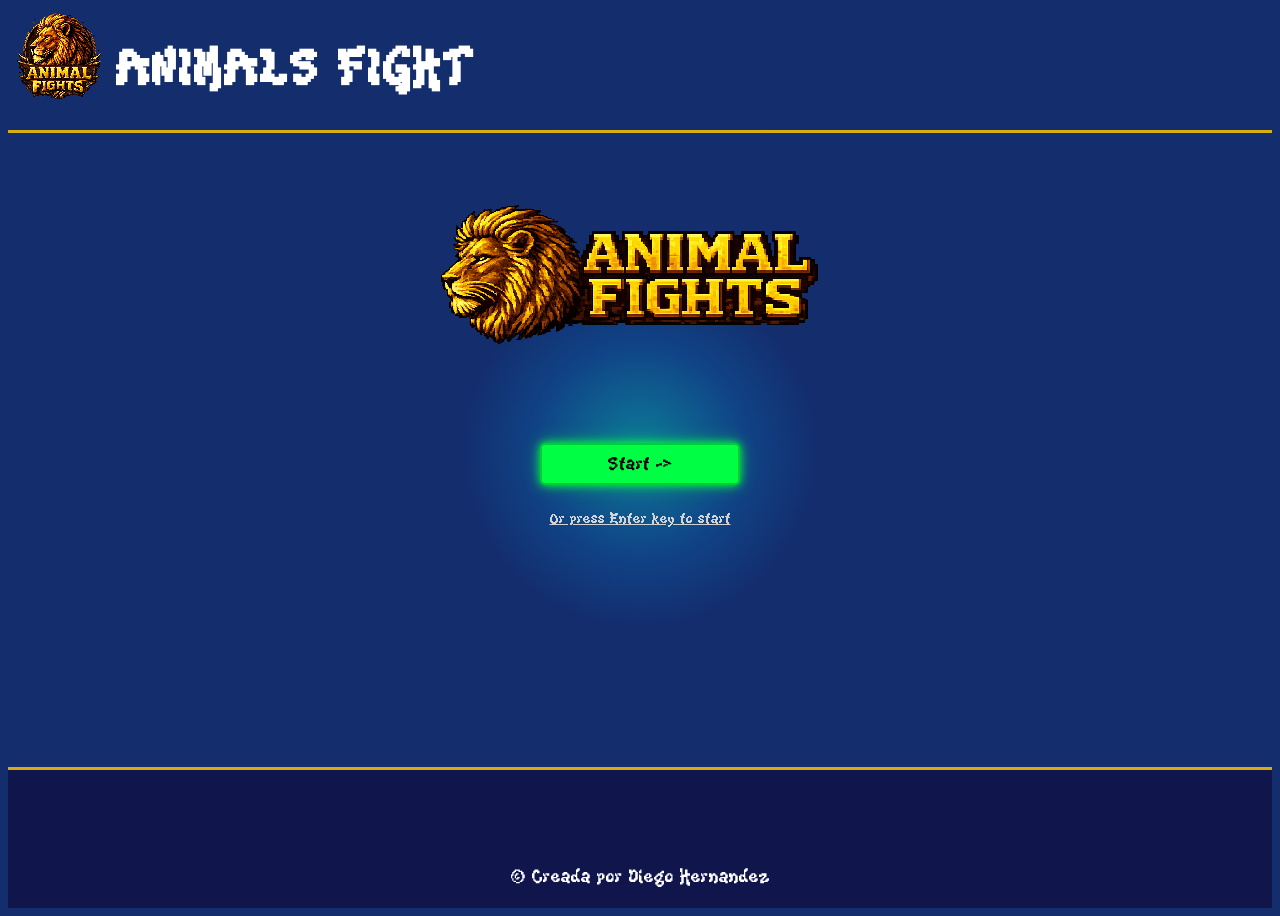
<file: index.htm>
<!DOCTYPE html>
<html lang="en">
<head>
    <meta charset="UTF-8">
    <meta name="viewport" content="width=device-width, initial-scale=1.0">
    <meta name="theme-color" content="rgba(255, 200, 0, 0.84)">
    <meta name="author" content="Diego Hernandez">
    <title>Pelea de animales</title>
         <link rel="stylesheet" href="style.css">
         <link rel="stylesheet" href="./escenarios/style.css">
       <link rel="shortcut icon" href="primer-icono.png" type="image/x-icon">
      <link rel="preconnect" href="https://fonts.googleapis.com">
        <link rel="preconnect" href="https://fonts.gstatic.com" crossorigin>
</head>
<body>
  <header id="header">
    <img src="assets/segundo-icono.png" class="icono">
        <h1 class="titulo">ANIMALS FIGHT</h1>
        </header>

          <div class="output" id="battle-1">
            <img src="assets/tercer-icono.png" class="primer-pantalla">
               <button class="boton boton-inicio" id="boton-star" type="button">Start -&gt;</button>
               <p class="mensaje-star" id="star-1">Or press Enter key to start</p>
          </div>

    <div class="modos-pantalla" id="modos" style="display: none;">
      <h2 class="modos-titulo">SELECT GAME MODE</h2>
         <div class="modos-contenedor">
             <button class="boton" id="btn-rapida" type="button">⚔️ QUICK FIGHT</button>
             <br>
          <button class="boton" id="btn-torneo" type="button">🏆 TOURNAMENT</button>
   </div>
</div>

   <div class="modos seleccion-personaje" id="seleccionpj" style="display: none;">
      <h2 class="modos-titulo">¡Elige tu personaje inicial!</h2>
      <div class="personajes-columnas">
        <article class="tarjeta-personaje">
          <h3>León</h3>
          <div class="escenario-personaje">
            <div class="avatar-personaje avatar-leon" role="img" aria-label="León en movimiento">
              <span class="cola"></span>
              <span class="melena"></span>
              <span class="cuerpo"></span>
              <span class="cabeza">
                <span class="oreja"></span>
                <span class="ojo"></span>
                <span class="hocico"></span>
              </span>
              <span class="pierna pierna-trasera"></span>
              <span class="pierna pierna-delantera"></span>
            </div>
          </div>
          <p class="descripcion-personaje">Fuerte y valiente. Mira cómo camina.</p>
          <button class="boton boton-elegir" type="button" data-personaje="leon" aria-pressed="false">Elegir!</button>
        </article>
        <article class="tarjeta-personaje">
          <h3>Velocirraptor</h3>
          <div class="escenario-personaje">
            <div class="avatar-personaje avatar-raptor" role="img" aria-label="Velocirraptor en movimiento">
              <span class="cola"></span>
              <span class="cuerpo"></span>
              <span class="cabeza">
                <span class="ojo"></span>
                <span class="hocico"></span>
              </span>
              <span class="brazo"></span>
              <span class="pierna pierna-trasera"></span>
              <span class="pierna pierna-delantera"></span>
            </div>
          </div>
          <p class="descripcion-personaje">Ágil y veloz. Mira cómo se mueve.</p>
          <button class="boton boton-elegir" type="button" data-personaje="velocirraptor" aria-pressed="false">Elegir!</button>
        </article>
      </div>
      <p class="estado-eleccion" id="estado-eleccion" aria-live="polite"></p>
           <div class="movimiento">
              <button class="boton" onclick="mostrarPantalla(pantallaModos)"><- Volver</button>
              <button class="boton" onclick="mostrarPantalla(pantallaDificultad)">Siguiente -></button>
         </div>
      </div>

      <div class="dificultad" id="dificultad" style="display: none;">
        <h1>elije tu dificultad</h1>
         <button class="boton boton-elegir" aria-pressed="false">Facil</button>
         <button class="boton boton-elegir" aria-pressed="false">Normal</button>
         <button class="boton boton-elegir" aria-pressed="false">Dificil</button>
         <button class="boton boton-elegir" aria-pressed="false">Estrella ⭐️</button>
         <div class="movimiento">
            <button class="boton" onclick="mostrarPantalla(pantallaPersonajes)"><- Volver</button>
            <button class="boton" onclick="mostrarPantalla(pantallaEscenario)">Siguiente -></button>
         </div>
      </div>

          <div class="battle" id="battle-log">
            <p id="mnsjInicial" >No hay movimiento todavia</p>
          </div>

          <section
            class="selector-escenarios"
            id="selector-escenarios"
            aria-label="Selecciona el escenario de la pelea"
          >
            <div class="selector-escenarios__seleccion" id="seleccion-escenario">
              <h2 class="selector-escenarios__titulo" id="selector-escenarios-titulo">Elige un escenario</h2>
              <div
                class="selector-escenarios__opciones"
                id="opciones-escenario"
                role="group"
                aria-labelledby="selector-escenarios-titulo"
              ></div>
              <p class="selector-escenarios__estado" id="estado-escenario" aria-live="polite"></p>
              <button class="boton" id="boton-siguiente-escenario" type="button">Siguiente</button>
            </div>

            <div class="pantalla-partida" id="pantalla-partida" hidden>
              <div class="pantalla-partida__encabezado">
                <h2 class="selector-escenarios__titulo" id="titulo-arena"></h2>
                <button class="boton" id="boton-volver-escenarios" type="button">Volver a escenarios</button>
              </div>

              <div
                class="arena-combate"
                id="arena-combate"
                data-escenario="desierto"
                role="img"
                aria-label="Arena de combate en el desierto con un león y un velocirraptor"
              >
                <div class="arena-cielo" aria-hidden="true">
                  <span class="arena-sol"></span>
                  <span class="arena-luna"></span>
                  <span class="arena-montana arena-montana--lejana"></span>
                  <span class="arena-montana arena-montana--cercana"></span>
                  <div class="arena-arboles arena-arboles--fondo">
                    <span class="arena-arbol"></span>
                    <span class="arena-arbol"></span>
                    <span class="arena-arbol"></span>
                    <span class="arena-arbol"></span>
                    <span class="arena-arbol"></span>
                  </div>
                  <div class="arena-arboles arena-arboles--frente">
                    <span class="arena-arbol"></span>
                    <span class="arena-arbol"></span>
                    <span class="arena-arbol"></span>
                    <span class="arena-arbol"></span>
                  </div>
                  <div class="arena-hierba arena-hierba--fondo">
                    <span></span><span></span><span></span><span></span><span></span>
                    <span></span><span></span><span></span><span></span><span></span>
                    <span></span><span></span><span></span><span></span><span></span>
                  </div>
                  <div class="arena-suelo"></div>
                  <div class="arena-hierba arena-hierba--frente">
                    <span></span><span></span><span></span><span></span><span></span>
                    <span></span><span></span><span></span><span></span><span></span>
                    <span></span><span></span><span></span><span></span><span></span>
                  </div>
                </div>

                <div class="arena-luchadores" aria-hidden="true">
                  <div class="arena-luchador arena-luchador--leon">
                    <span class="arena-luchador__nombre">León</span>
                    <div class="avatar-personaje avatar-leon">
                      <span class="cola"></span>
                      <span class="melena"></span>
                      <span class="cuerpo"></span>
                      <span class="cabeza">
                        <span class="oreja"></span>
                        <span class="ojo"></span>
                        <span class="hocico"></span>
                      </span>
                      <span class="pierna pierna-trasera"></span>
                      <span class="pierna pierna-delantera"></span>
                    </div>
                  </div>
                  <div class="arena-luchador arena-luchador--raptor">
                    <span class="arena-luchador__nombre">Velocirraptor</span>
                    <div class="avatar-personaje avatar-raptor">
                      <span class="cola"></span>
                      <span class="cuerpo"></span>
                      <span class="cabeza">
                        <span class="ojo"></span>
                        <span class="hocico"></span>
                      </span>
                      <span class="brazo"></span>
                      <span class="pierna pierna-trasera"></span>
                      <span class="pierna pierna-delantera"></span>
                    </div>
                  </div>
                </div>
              </div>
              <p class="pantalla-partida__instruccion">¡Tu escenario está listo para la pelea!</p>
            </div>
          </section>

       <footer id="foot">© Creada por Diego Hernandez</footer>

        <script src="./js/animales.js"></script>
          <script src="./js/dom.js"></script>
       <script src="./js/logica.js"></script>
       <script src="./escenarios/script.js"></script>
    </body>
</html>
</file>
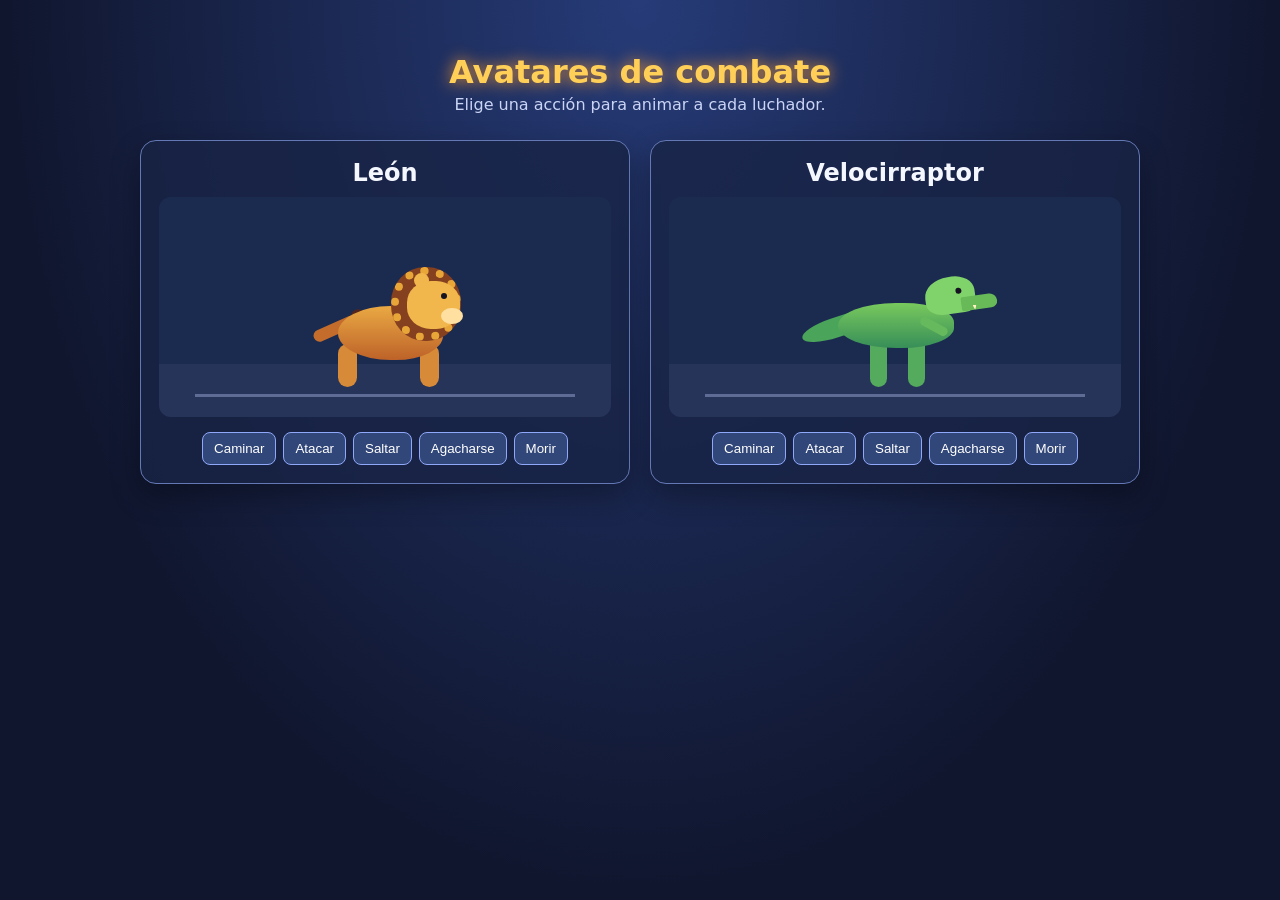
<file: avatares/index.html>
<!DOCTYPE html>
<html lang="es">
<head>
  <meta charset="UTF-8">
  <meta name="viewport" content="width=device-width, initial-scale=1.0">
  <title>Avatares animados</title>
  <link rel="stylesheet" href="avatares.css">
</head>
<body>
  <main>
    <h1>Avatares de combate</h1>
    <p class="instruccion">Elige una acción para animar a cada luchador.</p>
    <section class="luchadores" aria-label="Avatares animados">
      <article class="tarjeta">
        <h2>León</h2>
        <div class="escenario">
          <div class="avatar leon" role="img" aria-label="Avatar de un león">
            <div class="cola"></div>
            <div class="melena"></div>
            <div class="cuerpo"></div>
            <div class="cabeza"><i class="oreja"></i><i class="ojo"></i><i class="hocico"></i></div>
            <div class="pierna pierna-trasera"></div>
            <div class="pierna pierna-delantera"></div>
          </div>
        </div>
        <div class="controles" aria-label="Acciones del león">
          <button data-accion="caminar">Caminar</button>
          <button data-accion="atacar">Atacar</button>
          <button data-accion="saltar">Saltar</button>
          <button data-accion="agacharse">Agacharse</button>
          <button data-accion="morir">Morir</button>
        </div>
      </article>
      <article class="tarjeta">
        <h2>Velocirraptor</h2>
        <div class="escenario">
          <div class="avatar raptor" role="img" aria-label="Avatar de un velocirraptor">
            <div class="cola"></div>
            <div class="cuerpo"></div>
            <div class="cabeza"><i class="ojo"></i><i class="hocico"></i></div>
            <div class="brazo"></div>
            <div class="pierna pierna-trasera"></div>
            <div class="pierna pierna-delantera"></div>
          </div>
        </div>
        <div class="controles" aria-label="Acciones del velocirraptor">
          <button data-accion="caminar">Caminar</button>
          <button data-accion="atacar">Atacar</button>
          <button data-accion="saltar">Saltar</button>
          <button data-accion="agacharse">Agacharse</button>
          <button data-accion="morir">Morir</button>
        </div>
      </article>
    </section>
  </main>
  <script src="avatares.js"></script>
</body>
</html>
</file>
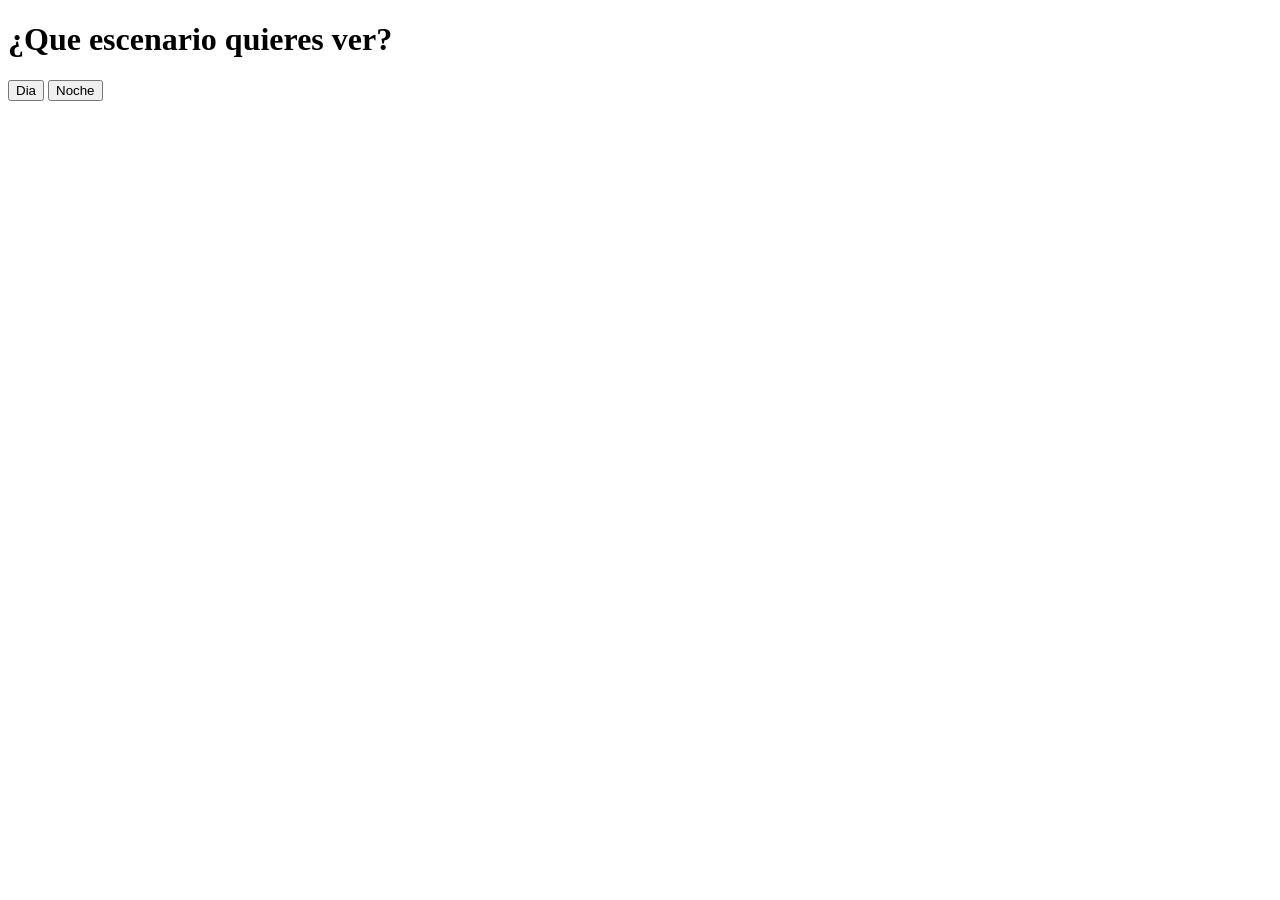
<file: escenarios/index.html>
<!DOCTYPE html>
<html lang="en">
<head>
    <meta charset="UTF-8">
    <meta name="viewport" content="width=device-width, initial-scale=1.0">
    <link rel="stylesheet" href="style.css">
    <title>Escenarios</title>
</head>
<body>
    <div>
        <h1>¿Que escenario quieres ver?</h1>
        <button class="boton" onclick="selector(pantallaDia)">Dia</button>
        <button class="boton" onclick="selector(pantallaNoche)">Noche</button>
    </div>

    <div style="display: none;" id="dia" class="dia">
        <div class="tierra"></div>
    </div>
    <div style="display: none;" id="noche" class="noche"></div>

    <script src="script.js"></script>
</body>
</html>
</file>
<file: style.css>
* {
      box-sizing: border-box;
      font-family: 'Kiwi Soda', sans-serif;
      font-size: 16px; 
      image-rendering: pixelated;
      font-smooth: never;
      -webkit-font-smoothing: none;
      -moz-osx-font-smoothing: none;
    }

  header {
    border-bottom: 3px solid rgba(255, 200, 0, 0.84);
    height: auto;
    width: 100%;
    display: flex;
    gap: 8px;
  }

  body {
    position: relative;
    isolation: isolate;
    background: #001c61eb;
    background-size: 400% 400%;
    height: 100vh;
    color: white;
    display: flex;
    justify-content: center;
    align-items: center;
    flex-direction: column;
    overflow-x: hidden;
    overflow-y: scroll;
  }

  body::before {
    position: fixed;
    z-index: 0;
    inset: 0;
    content: "";
    pointer-events: none;
    background: radial-gradient(
      circle 250px at var(--cursor-x, 50%) var(--cursor-y, 50%),
      rgb(0 255 220 / 38%),
      rgb(0 170 255 / 18%) 42%,
      transparent 72%
    );
    transition: background 80ms linear;
  }

  body > * {
    position: relative;
    z-index: 1;
  }

  @font-face {
      font-family: 'Kiwi Soda';
      src: url('kiwisoda/KiwiSoda.ttf') format('truetype');
      font-weight: normal;
      font-style: normal;
      font-display: swap;
  }


  .titulo {
      font-size: 50px;
     letter-spacing: 2px;
  }

  .battle {
    border: rgba(255, 200, 0, 0.84) 3px solid;
      background-color: #10154c;
      width: 400px;
    height: 75vh;
       overflow-y: auto;
     padding: 10px;
     display: none;
    align-items: center;
      justify-content: center;
  }

  .icono {
    width: 100px;
      height: 100px;
  }

  footer {
    display: flex;
    align-items: end;
      justify-content: center;
      margin-top: 15%;
      border-top: rgba(255, 200, 0, 0.84) 3px solid;
      background-color: #10154c;
       font-size: 20px;
       height: 20%;
      width: 100%;
    padding: 20px;
  }

  .output {
    display: flex;
    align-items: center;
    text-align: center;
    flex-direction: column;
  }

  .mensaje-star {
     color: lightgray;
    text-decoration:underline;
     /* animation: movimiento 2s cubic-bezier(0.45, 0, 0.55, 1) infinite; */
      width: 300px;
    height: 50px;
    cursor: pointer;
  }

  /*@keyframes movimiento {
      0%   { transform: translateY(0px);
               animation-timing-function: cubic-bezier(0.45, 0.05, 0.55, 0.95); }
         30%  { transform: translateY(10px);
         animation-timing-function: cubic-bezier(0.45, 0.05, 0.55, 0.95); }
  60%  { transform: translateY(0px);
         animation-timing-function: cubic-bezier(0.33, 0, 0.66, 1); }
  100% { transform: translateY(-10px); }
}*/


  .primer-pantalla {
    width: 500px;
      height: 300px;
       /*  animation: movimiento 2s cubic-bezier(0.45, 0, 0.55, 1) infinite; */
  }

  .modos-pantalla {
    justify-content: center;
    align-items: center;
    justify-items: center;
    flex-direction: column;
    padding: 40px 60px;
      text-align: center;
  gap: 40px; 
   width: 1056px;
    height: 630px;
  }

  .modos-titulo {
    color: white;
    display: flex;
    justify-content: center;
    align-items: center;
    text-align: center;
    font-size: 3rem;
    gap: 20px;
  }

  .boton {
    width: 200px;
    min-height: 42px;
    background-color: #00ff44;
    border-radius: 5px;
    border: 2px solid #00cc33;
    color: black;
    font-size: 1.2rem;
    cursor: pointer;
    margin: 10px;
    box-shadow: 0 0 8px #00ff44, 0 0 18px rgb(0 255 68 / 45%);
    transition: box-shadow 180ms ease, transform 180ms ease, background-color 180ms ease;
  }

  .boton:hover,
  .boton:focus-visible {
    background-color: #54ff7f;
    box-shadow: 0 0 12px #00ff44, 0 0 28px rgb(0 255 68 / 75%);
    transform: translateY(-3px) scale(1.04);
    outline: none;
  }

  .boton:active {
    transform: scale(0.95);
  }

  .boton-inicio {
    animation: glow-pulse 1.8s ease-in-out infinite alternate;
  }

  @keyframes glow-pulse {
    from { box-shadow: 0 0 8px #00ff44, 0 0 18px rgb(0 255 68 / 45%); }
    to { box-shadow: 0 0 14px #00ff44, 0 0 32px rgb(0 255 68 / 80%); }
  }

  @media (prefers-reduced-motion: reduce) {
    .boton,
    .boton-inicio {
      animation: none;
      transition: none;
    }
  }

  .modos {
    display: flex;
    justify-content: center;
    align-items: center;
    text-align: center;
    padding: 40px 60px;
    flex-direction: column;
    gap: 40px;
    width: min(100%, 1056px);
    height: min(630px, calc(100vh - 160px));
    overflow-y: auto;
  }

  .seleccion-personaje {
    gap: 14px;
    margin: 20px;
    width: min(100% - 32px, 860px);
    min-width: 80px;
    height: auto;
    max-height: calc(100vh - 160px);
    padding: 20px;
    border: 3px solid deepskyblue;
    border-bottom: 5px solid deepskyblue;
    border-radius: 18px;
    background: rgb(8 20 61 / 78%);
    box-shadow: 0 0 24px rgb(0 180 255 / 22%);
    backdrop-filter: blur(8px);
  }

  .seleccion-personaje .modos-titulo {
    margin: 0;
    font-size: clamp(1.35rem, 3vw, 2rem);
  }

  .personajes-columnas {
    display: grid;
    grid-template-columns: repeat(2, minmax(80px, 1fr));
    gap: 16px;
    width: 100%;
  }

  .tarjeta-personaje {
    display: flex;
    min-width: 80px;
    flex-direction: column;
    align-items: center;
    gap: 8px;
    padding: 12px;
    border: 1px solid rgb(111 188 255 / 48%);
    border-radius: 14px;
    background: rgb(16 31 79 / 82%);
    box-shadow: inset 0 0 18px rgb(53 131 255 / 12%);
  }

  .tarjeta-personaje h3 {
    margin: 0;
    font-size: clamp(0.9rem, 2vw, 1.15rem);
  }

  .escenario-personaje {
    position: relative;
    width: 100%;
    min-width: 80px;
    height: 140px;
    overflow: hidden;
   border: 3px solid deepskyblue;
    border-bottom: 5px solid deepskyblue;
    border-radius: 10px;
    background: linear-gradient(#1b2b50 0 76%, #27345a 76%);
  }

  .escenario-personaje::after {
    position: absolute;
    right: 8%;
    bottom: 20px;
    left: 8%;
    height: 3px;
    content: "";
    background: #93a2d0;
    opacity: 0.5;
  }

  .avatar-personaje {
    position: absolute;
    bottom: 20px;
    left: 50%;
    width: 190px;
    height: 110px;
    transform: translateX(-50%);
    transform-origin: 50% 100%;
    animation: avatar-balanceo 1.8s ease-in-out infinite;
  }

  .avatar-personaje span {
    position: absolute;
    display: block;
  }

  .avatar-personaje .cuerpo {
    z-index: 2;
    top: 42px;
    left: 48px;
    width: 105px;
    height: 45px;
    border-radius: 50% 45% 45% 50%;
    background: linear-gradient(#eaa943, #bd6229);
  }

  .avatar-leon .melena {
    z-index: 3;
    top: 11px;
    left: 101px;
    width: 70px;
    height: 74px;
    border: 8px dotted #e8a538;
    border-radius: 48%;
    background: #85401f;
  }

  .avatar-personaje .cabeza {
    z-index: 4;
    top: 25px;
    left: 117px;
    width: 53px;
    height: 48px;
    border-radius: 45%;
    background: #f2b74c;
  }

  .avatar-personaje .oreja {
    top: -8px;
    left: 7px;
    width: 15px;
    height: 15px;
    border-radius: 50%;
    background: #f2b74c;
  }

  .avatar-personaje .ojo {
    top: 12px;
    right: 13px;
    width: 6px;
    height: 6px;
    border-radius: 50%;
    background: #151322;
  }

  .avatar-personaje .hocico {
    top: 27px;
    right: -3px;
    width: 22px;
    height: 16px;
    border-radius: 50%;
    background: #ffe0a0;
  }

  .avatar-personaje .cola {
    z-index: 1;
    top: 49px;
    left: 20px;
    width: 47px;
    height: 12px;
    border-radius: 12px;
    background: #c46c2c;
    transform: rotate(-24deg);
    transform-origin: right center;
    animation: cola-balanceo 0.5s ease-in-out infinite alternate;
  }

  .avatar-leon .cola::after {
    position: absolute;
    top: -3px;
    right: -10px;
    width: 16px;
    height: 18px;
    border-radius: 50%;
    background: #55251b;
    content: "";
  }

  .avatar-personaje .pierna {
    z-index: 1;
    top: 78px;
    left: 68px;
    width: 17px;
    height: 32px;
    border-radius: 10px;
    background: #d78a37;
    transform-origin: 50% 5px;
    animation: caminar-preview 0.35s ease-in-out infinite alternate;
  }

  .avatar-personaje .pierna-trasera {
    left: 48px;
    animation-delay: 0.35s;
  }

  .avatar-personaje .pierna-delantera {
    left: 130px;
  }

  .avatar-raptor .cuerpo {
    top: 40px;
    left: 38px;
    width: 116px;
    height: 40px;
    border-radius: 50% 43% 45% 50%;
    background: linear-gradient(#78c95d, #378e58);
  }

  .avatar-raptor .cabeza {
    top: 16px;
    left: 125px;
    width: 50px;
    height: 37px;
    border-radius: 50% 42% 25% 35%;
    background: #80d36a;
    transform: rotate(-8deg);
  }

  .avatar-raptor .hocico {
    top: 22px;
    right: -21px;
    width: 36px;
    height: 14px;
    border-radius: 3px 14px 12px 3px;
    background: #68b957;
  }

  .avatar-raptor .hocico::after {
    position: absolute;
    top: 9px;
    left: 11px;
    width: 4px;
    height: 5px;
    content: "";
    background: #fff3c2;
    clip-path: polygon(0 0, 100% 0, 50% 100%);
  }

  .avatar-raptor .cola {
    top: 42px;
    left: -1px;
    width: 69px;
    height: 20px;
    border-radius: 100% 0 0 100%;
    background: #4aa45a;
    transform: rotate(-18deg);
  }

  .avatar-raptor .pierna {
    top: 73px;
    left: 70px;
    width: 17px;
    height: 37px;
    background: #54aa5d;
  }

  .avatar-raptor .pierna-trasera {
    left: 108px;
  }

  .avatar-raptor .brazo {
    z-index: 4;
    top: 61px;
    left: 119px;
    width: 30px;
    height: 9px;
    border-radius: 10px;
    background: #67b95e;
    transform: rotate(28deg);
  }

  .descripcion-personaje {
    min-height: 1.3em;
    margin: 0;
    color: #ccd7ff;
    font-size: 0.78rem;
  }

  .boton-elegir {
    width: min(100%, 170px);
    min-height: 40px;
    margin: 0;
  }

  .boton-elegir[aria-pressed="true"] {
    background-color: #ffcf58;
    border-color: #e99e20;
    box-shadow: 0 0 12px #ffcf58, 0 0 26px rgb(255 207 88 / 65%);
  }

  .estado-eleccion {
    min-height: 1.4em;
    margin: 0;
    color: #ffdf83;
  }

  @keyframes avatar-balanceo {
    50% {
      translate: 0 -3px;
    }
  }

  @keyframes caminar-preview {
    to {
      transform: rotate(24deg);
    }
  }

  @keyframes cola-balanceo {
    to {
      rotate: 18deg;
    }
  }

  @media (max-width: 480px) {
    .seleccion-personaje {
      width: calc(100% - 20px);
      padding: 14px 10px;
    }

    .personajes-columnas {
      gap: 8px;
    }

    .tarjeta-personaje {
      padding: 8px 5px;
    }

    .escenario-personaje {
      height: 120px;
    }

    .avatar-personaje {
      scale: 0.8;
    }
  }

  @media (prefers-reduced-motion: reduce) {
    .avatar-personaje,
    .avatar-personaje .pierna,
    .avatar-personaje .cola {
      animation-duration: 0.01ms;
      animation-iteration-count: 1;
    }
  }

  .dificultad {
    background-color: rgb(8 20 68  / 78%);
    border: 3px solid deepskyblue;
    border-bottom: 5px solid deepskyblue;
    border-radius: 15px;
    align-items: center;
    justify-content: center;
    text-align: center;
    flex-direction: column;
    height: 45%;
    width: 30%;
    margin-top: 50px;
    padding: 15px;
    gap: 8px;
    box-sizing: border-box;
  }

  .dificultad h1 {
    color: white;
    font-size: 1.5rem;
  }

  .movimiento {
    display: flex;
    justify-content: space-between;
    width: 100%;
  }
</file>
<file: escenarios/style.css>
.selector-escenarios {
display: none;
  flex-shrink: 0;
  gap: 12px;
  width: min(100% - 24px, 920px);
  max-height: 36vh;
  margin: 12px auto;
  padding: 14px;
  overflow: auto;
  border: 3px solid deepskyblue;
  border-bottom: 5px solid deepskyblue;
  border-radius: 16px;
  background: rgb(8 20 61 / 88%);
  box-shadow: 0 0 24px rgb(0 180 255 / 22%);
}

.selector-escenarios__titulo {
  margin: 0;
  color: #fff;
  font-size: clamp(1.1rem, 2.4vw, 1.6rem);
  text-align: center;
}

.selector-escenarios__opciones {
  display: grid;
  grid-template-columns: repeat(4, minmax(0, 1fr));
  gap: 10px;
}

.escenario-opcion {
  display: grid;
  gap: 7px;
  min-width: 0;
  padding: 8px;
  border: 2px solid rgb(111 188 255 / 48%);
  border-radius: 12px;
  color: #fff;
  background: rgb(16 31 79 / 90%);
  cursor: pointer;
  text-align: left;
  transition: border-color 180ms ease, transform 180ms ease, box-shadow 180ms ease;
}

.escenario-opcion:hover,
.escenario-opcion:focus-visible {
  border-color: #9fe8ff;
  outline: none;
  transform: translateY(-2px);
}

.escenario-opcion[aria-pressed="true"] {
  border-color: #ffcf58;
  box-shadow: 0 0 14px rgb(255 207 88 / 55%);
}

.escenario-opcion__nombre {
  font-size: clamp(0.78rem, 1.5vw, 1rem);
}

.escenario-opcion__descripcion {
  color: #d3ddff;
  font-size: clamp(0.65rem, 1.2vw, 0.8rem);
}

.escenario-arte {
  position: relative;
  display: block;
  min-height: 84px;
  overflow: hidden;
  border-radius: 8px;
  isolation: isolate;
}

.escenario-capa {
  position: absolute;
  display: block;
}

.escenario-arte--desierto {
  background: linear-gradient(#71c9ef 0 64%, #f7c765 64%);
}

.escenario-arte--selva {
  background: linear-gradient(#79c9ba 0 62%, #27734c 62%);
}

.escenario-arte--bosque {
  background: linear-gradient(#93d5d0 0 61%, #426d46 61%);
}

.escenario-arte--noche {
  background: linear-gradient(#111c48 0 72%, #222b55 72%);
}

.escenario-capa--sol,
.escenario-capa--luna {
  top: 12%;
  right: 15%;
  width: 18px;
  aspect-ratio: 1;
  border-radius: 50%;
}

.escenario-capa--sol {
  background: #ffe487;
  box-shadow: 0 0 18px rgb(255 228 135 / 70%);
  animation: escenario-latido 3s ease-in-out infinite alternate;
}

.escenario-capa--luna {
  background: #e4e9ff;
  box-shadow: 0 0 16px rgb(209 221 255 / 70%);
}

.escenario-capa--nube {
  top: 25%;
  left: -20%;
  width: 32px;
  height: 10px;
  border-radius: 50%;
  background: rgb(255 255 255 / 75%);
  animation: escenario-nubes 12s linear infinite;
}

.escenario-capa--nube::before,
.escenario-capa--nube::after {
  position: absolute;
  bottom: 3px;
  width: 14px;
  height: 13px;
  border-radius: 50%;
  background: inherit;
  content: "";
}

.escenario-capa--nube::before {
  left: 5px;
}

.escenario-capa--nube::after {
  right: 4px;
}

.escenario-capa--montana {
  bottom: 19%;
  left: 8%;
  width: 49%;
  height: 43%;
  background: #b77548;
  clip-path: polygon(0 100%, 48% 0, 100% 100%);
}

.escenario-arte--noche .escenario-capa--montana {
  background: #37406c;
}

.escenario-capa--duna {
  right: -15%;
  bottom: -28%;
  width: 78%;
  height: 72%;
  border-radius: 50% 50% 0 0;
  background: #e9a94c;
  transform: rotate(-8deg);
}

.escenario-capa--duna-lejana {
  right: 39%;
  bottom: -37%;
  background: #f5cd73;
  transform: rotate(9deg);
}

.escenario-capa--suelo {
  right: -8%;
  bottom: -40%;
  left: -8%;
  height: 65%;
  border-radius: 50% 50% 0 0;
  background: #c38643;
}

.escenario-arte--selva .escenario-capa--suelo {
  background: #1c633e;
}

.escenario-arte--bosque .escenario-capa--suelo {
  background: #355b39;
}

.escenario-arte--noche .escenario-capa--suelo {
  background: #182044;
}

.escenario-capa--arbol {
  bottom: 17%;
  width: 23%;
  height: 67%;
  background: #24583d;
  clip-path: polygon(50% 0, 100% 48%, 77% 48%, 100% 78%, 69% 78%, 69% 100%, 31% 100%, 31% 78%, 0 78%, 23% 48%, 0 48%);
}

.escenario-capa--arbol-izquierdo {
  left: 2%;
  height: 76%;
}

.escenario-capa--arbol-central {
  left: 40%;
  height: 58%;
  opacity: 0.72;
}

.escenario-capa--arbol-derecho {
  right: 1%;
  height: 82%;
}

.escenario-arte--bosque .escenario-capa--arbol {
  background: #285d3b;
}

.escenario-arte--bosque .escenario-capa--arbol-central {
  background: #648653;
}

.escenario-arte--selva .escenario-capa--arbol {
  background: #164b3b;
  clip-path: polygon(49% 0, 61% 32%, 100% 20%, 72% 45%, 98% 56%, 67% 59%, 81% 84%, 53% 70%, 34% 100%, 36% 67%, 0 78%, 24% 54%, 2% 36%, 39% 43%);
}

.escenario-capa--estrella {
  top: 19%;
  left: 18%;
  width: 3px;
  aspect-ratio: 1;
  border-radius: 50%;
  background: #fff4bc;
  box-shadow: 23px 10px #fff4bc, 45px -5px #fff4bc, 72px 15px #fff4bc;
  animation: escenario-centelleo 1.8s ease-in-out infinite alternate;
}

.escenario-capa--estrella:nth-child(4) {
  animation-delay: 0.6s;
}

.escenario-capa--estrella:nth-child(5) {
  top: 38%;
  left: 42%;
  animation-delay: 1.1s;
}

.escenario-arte--noche .escenario-capa--suelo {
  border-top: 1px solid rgb(157 173 255 / 40%);
}

.selector-escenarios__estado {
  min-height: 1.2em;
  margin: 0;
  color: #ffdf83;
  font-size: 0.85rem;
  text-align: center;
}

.selector-escenarios__seleccion {
  display: grid;
  justify-items: center;
  gap: 12px;
}

.selector-escenarios__seleccion[hidden] {
  display: none;
}

.pantalla-partida[hidden] {
  display: none;
}

.pantalla-partida {
  display: grid;
  justify-items: center;
  gap: 12px;
  width: 100%;
}

.pantalla-partida__encabezado {
  display: flex;
  flex-wrap: wrap;
  align-items: center;
  justify-content: center;
  gap: 8px 20px;
  width: 100%;
}

.pantalla-partida__encabezado .selector-escenarios__titulo {
  margin: 0;
}

.pantalla-partida__instruccion {
  margin: 0;
  color: #ffdf83;
  text-align: center;
}

.arena-combate {
  position: relative;
  width: min(1056px, calc(100vw - 32px), calc((100vh - 180px) * 1.76));
  height: min(600px, max(320px, calc((100vw - 32px) * 0.5682)), calc(100vh - 180px));
  overflow: hidden;
  border: 3px solid rgb(255 207 88 / 85%);
  border-bottom: 5px solid rgb(255 207 88 / 85%);
  border-radius: 16px;
  background: #71c9ef;
  box-shadow: 0 12px 36px rgb(0 0 0 / 35%), 0 0 24px rgb(255 207 88 / 18%);
  isolation: isolate;
}

.arena-cielo {
  position: absolute;
  inset: 0;
  overflow: hidden;
  background: linear-gradient(#71c9ef 0 58%, #b4d878 58% 76%, #a87945 76%);
}

.arena-sol,
.arena-luna {
  position: absolute;
  top: 9%;
  right: 12%;
  width: clamp(32px, 6vw, 72px);
  aspect-ratio: 1;
  border-radius: 50%;
}

.arena-sol {
  background: #ffe487;
  box-shadow: 0 0 45px rgb(255 228 135 / 72%);
}

.arena-luna {
  display: none;
  background: #e4e9ff;
  box-shadow: 0 0 34px rgb(209 221 255 / 75%);
}

.arena-montana {
  position: absolute;
  bottom: 23%;
  width: 45%;
  height: 50%;
  background: #b77548;
  clip-path: polygon(0 100%, 48% 0, 100% 100%);
}

.arena-montana--lejana {
  left: 3%;
  opacity: 0.72;
}

.arena-montana--cercana {
  right: 8%;
  width: 38%;
  height: 38%;
  background: #d29655;
}

.arena-arboles {
  position: absolute;
  right: 0;
  left: 0;
  display: none;
  align-items: flex-end;
  justify-content: space-around;
}

.arena-arboles--fondo {
  z-index: 1;
  bottom: 22%;
  height: 58%;
  opacity: 0.75;
}

.arena-arboles--frente {
  z-index: 3;
  bottom: 16%;
  height: 76%;
}

.arena-arbol {
  position: relative;
  width: 13%;
  height: 84%;
  background: #65472e;
}

.arena-arbol:nth-child(2n) {
  height: 68%;
}

.arena-arbol:nth-child(3n) {
  height: 96%;
}

.arena-arbol::before {
  position: absolute;
  z-index: 1;
  top: 0;
  left: -48%;
  width: 196%;
  height: 78%;
  border-radius: 48% 48% 40% 40%;
  background: #285d3b;
  clip-path: polygon(50% 0, 90% 25%, 100% 62%, 78% 92%, 23% 100%, 0 61%, 12% 27%);
  content: "";
}

.arena-arbol::after {
  position: absolute;
  bottom: 0;
  left: 30%;
  width: 40%;
  height: 34%;
  background: #65472e;
  content: "";
}

.arena-hierba {
  position: absolute;
  right: 0;
  left: 0;
  display: none;
  align-items: flex-end;
  justify-content: space-around;
}

.arena-hierba--fondo {
  z-index: 2;
  bottom: 19%;
  height: 25%;
}

.arena-hierba--frente {
  z-index: 6;
  bottom: 12%;
  height: 28%;
}

.arena-hierba span {
  width: 2.4%;
  height: 70%;
  border-radius: 100% 0;
  background: #2f8645;
  transform-origin: bottom center;
  animation: hierba-mecer 2.2s ease-in-out infinite alternate;
}

.arena-hierba span:nth-child(3n) {
  height: 100%;
  background: #65a93c;
  animation-delay: -0.8s;
}

.arena-hierba span:nth-child(2n) {
  height: 82%;
  background: #37743a;
  animation-delay: -1.3s;
}

.arena-suelo {
  position: absolute;
  z-index: 3;
  right: -4%;
  bottom: -7%;
  left: -4%;
  height: 31%;
  border-radius: 50% 50% 0 0;
  background: #c38643;
}

.arena-luchadores {
  position: absolute;
  z-index: 4;
  inset: 0;
}

.arena-luchador {
  position: absolute;
  bottom: 8%;
  left: 13%;
  width: 28%;
  height: 48%;
}

.arena-luchador--raptor {
  right: 13%;
  left: auto;
}

.arena-luchador__nombre {
  position: absolute;
  z-index: 2;
  top: 0;
  left: 50%;
  padding: 5px 12px;
  border: 1px solid rgb(255 255 255 / 55%);
  border-radius: 999px;
  color: #fff;
  background: rgb(16 31 79 / 78%);
  text-shadow: 0 1px 3px #000;
  transform: translateX(-50%);
}

.arena-luchador .avatar-personaje {
  bottom: 0;
  left: 50%;
  transform: translateX(-50%) scale(1.65);
}

.arena-luchador--raptor .avatar-personaje {
  transform: translateX(-50%) scaleX(-1) scale(1.65);
}

.arena-combate[data-escenario="selva"] .arena-cielo {
  background: linear-gradient(#7bc6bd 0 48%, #52985a 48% 72%, #326d3d 72%);
}

.arena-combate[data-escenario="selva"] .arena-arboles,
.arena-combate[data-escenario="selva"] .arena-hierba {
  display: flex;
}

.arena-combate[data-escenario="selva"] .arena-arboles--frente {
  opacity: 0.6;
}

.arena-combate[data-escenario="selva"] .arena-arbol::before {
  left: -105%;
  width: 310%;
  height: 65%;
  border-radius: 48%;
  background: #17613e;
  clip-path: polygon(50% 0, 66% 19%, 100% 13%, 77% 39%, 98% 56%, 68% 58%, 83% 83%, 51% 69%, 34% 100%, 37% 66%, 0 78%, 24% 53%, 2% 36%, 40% 43%);
}

.arena-combate[data-escenario="selva"] .arena-suelo {
  background: #28643a;
}

.arena-combate[data-escenario="selva"] .arena-hierba span {
  background: #1c683c;
}

.arena-combate[data-escenario="bosque"] .arena-cielo {
  background: linear-gradient(#93d5d0 0 48%, #7a9c5b 48% 72%, #426d46 72%);
}

.arena-combate[data-escenario="bosque"] .arena-arboles {
  display: flex;
}

.arena-combate[data-escenario="bosque"] .arena-arboles--fondo {
  bottom: 19%;
  height: 76%;
}

.arena-combate[data-escenario="bosque"] .arena-arboles--frente {
  bottom: 12%;
  height: 92%;
}

.arena-combate[data-escenario="bosque"] .arena-arboles--fondo .arena-arbol::before {
  background: #648653;
}

.arena-combate[data-escenario="bosque"] .arena-arboles--frente .arena-arbol::before {
  background: #285d3b;
}

.arena-combate[data-escenario="bosque"] .arena-suelo {
  background: #355b39;
}

.arena-combate[data-escenario="noche"] .arena-cielo {
  background: linear-gradient(#111c48 0 58%, #34395f 58% 76%, #222b55 76%);
}

.arena-combate[data-escenario="noche"] .arena-sol {
  display: none;
}

.arena-combate[data-escenario="noche"] .arena-luna {
  display: block;
}

.arena-combate[data-escenario="noche"] .arena-cielo::after {
  position: absolute;
  top: 12%;
  left: 12%;
  width: 4px;
  height: 4px;
  border-radius: 50%;
  background: #fff4bc;
  box-shadow: 95px 55px #fff4bc, 185px 12px #fff4bc, 275px 70px #fff4bc,
    385px 28px #fff4bc, 495px 82px #fff4bc, 605px 38px #fff4bc,
    715px 65px #fff4bc, 825px 20px #fff4bc, 935px 76px #fff4bc;
  content: "";
}

.arena-combate[data-escenario="noche"] .arena-arboles {
  display: flex;
}

.arena-combate[data-escenario="noche"] .arena-arbol::before {
  background: #202b43;
}

.arena-combate[data-escenario="noche"] .arena-arbol::after,
.arena-combate[data-escenario="noche"] .arena-arbol {
  background: #382f3e;
}

.arena-combate[data-escenario="noche"] .arena-montana {
  background: #37406c;
}

.arena-combate[data-escenario="noche"] .arena-suelo {
  background: #182044;
}

@keyframes hierba-mecer {
  to {
    transform: rotate(12deg);
  }
}

.dia,
.noche {
  min-width: 240px;
  min-height: 180px;
  border: 2px solid rgb(255 255 255 / 70%);
  border-radius: 12px;
}

.dia {
  background: linear-gradient(#71c9ef 0 64%, #e9a94c 64%);
}

.noche {
  background: linear-gradient(#111c48 0 72%, #222b55 72%);
}

@keyframes escenario-nubes {
  to {
    transform: translateX(190px);
  }
}

@keyframes escenario-latido {
  to {
    transform: scale(1.12);
  }
}

@keyframes escenario-centelleo {
  to {
    opacity: 0.35;
    transform: scale(0.7);
  }
}

@media (max-width: 640px) {
  body.escenarios-en-juego {
    height: auto;
    min-height: 100vh;
    justify-content: flex-start;
    overflow-y: auto;
    padding: 18px 8px;
  }

  body.escenarios-en-juego > header,
  body.escenarios-en-juego > footer {
    display: none;
  }

  body.escenarios-en-juego > #selector-escenarios {
    display: grid;
    flex-shrink: 0;
    width: 100%;
    max-height: none;
    margin: 0;
    padding: 0;
    overflow: visible;
    border: 0;
    background: transparent;
    box-shadow: none;
  }

  .selector-escenarios {
    max-height: 40vh;
    padding: 10px;
  }

  .selector-escenarios__opciones {
    grid-template-columns: repeat(2, minmax(0, 1fr));
  }

  .escenario-arte {
    min-height: 70px;
  }

  .arena-combate {
    width: calc(100vw - 24px);
    height: min(420px, max(320px, calc(100vw * 0.72)), calc(100vh - 180px));
  }

  .arena-luchador {
    bottom: 9%;
    width: 42%;
  }

  .arena-luchador--raptor {
    right: 2%;
  }

  .arena-luchador--leon {
    left: 2%;
  }

  .arena-luchador .avatar-personaje {
    transform: translateX(-50%) scale(0.8);
  }

  .arena-luchador--raptor .avatar-personaje {
    transform: translateX(-50%) scaleX(-1) scale(0.8);
  }

  .arena-cielo::after {
    display: none;
  }
}

@media (prefers-reduced-motion: reduce) {
  .escenario-opcion {
    transition: none;
  }

  .escenario-capa--sol,
  .escenario-capa--nube,
  .escenario-capa--estrella,
  .arena-hierba span {
    animation: none;
  }
}

@media (min-width: 641px) {
  body.escenarios-en-juego {
    height: auto;
    min-height: 100vh;
    justify-content: flex-start;
    overflow-y: auto;
    padding: 18px 12px;
  }

  body.escenarios-en-juego > header,
  body.escenarios-en-juego > footer {
    display: none;
  }

  body.escenarios-en-juego > #selector-escenarios {
    display: grid;
    flex-shrink: 0;
    width: 100%;
    max-height: none;
    margin: 0;
    padding: 0;
    overflow: visible;
    border: 0;
    background: transparent;
    box-shadow: none;
  }
}
</file>
<file: avatares/avatares.css>
* { box-sizing: border-box; }

body {
  min-height: 100vh;
  margin: 0;
  padding: 32px 18px;
  color: #f5f7ff;
  background: radial-gradient(ellipse at top, #263b78, #10162e 70%);
  font-family: system-ui, sans-serif;
}

main { max-width: 1000px; margin: auto; text-align: center; }
h1 { margin-bottom: 4px; color: #ffcf58; text-shadow: 0 0 16px #f39831; }
.instruccion { 
  margin-top: 0;
   color: #cbd4f5; }
.luchadores {
   display: grid; 
   grid-template-columns: repeat(auto-fit, minmax(290px, 1fr));
    gap: 20px;
     margin-top: 26px;
  }

.tarjeta { 
  padding: 18px;
   border: 1px solid #6378b4;
    border-radius: 16px;
    background: #182345cc;
     box-shadow: 0 12px 30px #0005;
     }

.tarjeta h2 {
   margin: 0 0 10px;
   }

.escenario {
   position: relative;
    height: 220px;
     overflow: hidden;
      border-radius: 12px;
       background: linear-gradient(#1b2b50 0 76%, #27345a 76%); 
      }

.escenario::after {
   position: absolute;
    right: 8%;
     bottom: 20px;
      left: 8%;
       height: 3px;
        content: "";
         background: #93a2d0;
          opacity: .5;
         }
         
.avatar { position: absolute; bottom: 22px; left: 50%; width: 190px; height: 150px; transform: translateX(-50%); transform-origin: 50% 100%; }
.avatar div, .avatar i { position: absolute; display: block; }
.cuerpo { z-index: 2; top: 61px; left: 48px; width: 105px; height: 54px; border-radius: 50% 45% 45% 50%; background: #cf792d; }
.leon .cuerpo { background: linear-gradient(#eaa943, #bd6229); }
.melena { z-index: 3; top: 22px; left: 101px; width: 70px; height: 74px; border: 8px dotted #e8a538; border-radius: 48%; background: #85401f; }
.cabeza { z-index: 4; top: 36px; left: 117px; width: 53px; height: 48px; border-radius: 45%; background: #f2b74c; }
.oreja { top: -8px; left: 7px; width: 15px; height: 15px; border-radius: 50%; background: #f2b74c; }
.ojo { top: 12px; right: 13px; width: 6px; height: 6px; border-radius: 50%; background: #151322; }
.hocico { top: 27px; right: -3px; width: 22px; height: 16px; border-radius: 50%; background: #ffe0a0; }
.cola { z-index: 1; top: 68px; left: 20px; width: 47px; height: 12px; border-radius: 12px; background: #c46c2c; transform: rotate(-24deg); transform-origin: right center; }
.cola::after { position: absolute; right: -10px; top: -3px; width: 16px; height: 18px; border-radius: 50%; background: #55251b; content: ""; }
.pierna { z-index: 1; top: 99px; left: 68px; width: 19px; height: 43px; border-radius: 10px; background: #d78a37; transform-origin: 50% 5px; }
.pierna-trasera { left: 48px; }
.pierna-delantera { left: 130px; }
.raptor .cuerpo { top: 58px; left: 38px; width: 116px; height: 45px; border-radius: 50% 43% 45% 50%; background: linear-gradient(#78c95d, #378e58); }
.raptor .cabeza { top: 32px; left: 125px; width: 50px; height: 37px; border-radius: 50% 42% 25% 35%; background: #80d36a; transform: rotate(-8deg); }
.raptor .hocico { top: 22px; right: -21px; width: 36px; height: 14px; border-radius: 3px 14px 12px 3px; background: #68b957; }
.raptor .hocico::after { position: absolute; top: 9px; left: 11px; width: 4px; height: 5px; content: ""; background: #fff3c2; clip-path: polygon(0 0, 100% 0, 50% 100%); }
.raptor .cola { top: 62px; left: -1px; width: 69px; height: 20px; border-radius: 100% 0 0 100%; background: #4aa45a; transform: rotate(-18deg); }
.raptor .cola::after { display: none; }
.raptor .pierna { top: 91px; left: 70px; width: 17px; height: 51px; background: #54aa5d; }
.raptor .pierna-trasera { left: 108px; }
.brazo { z-index: 4; top: 77px; left: 119px; width: 30px; height: 9px; border-radius: 10px; background: #67b95e; transform: rotate(28deg); }
.controles { display: flex; flex-wrap: wrap; justify-content: center; gap: 7px; margin-top: 15px; }
.controles button { padding: 8px 11px; border: 1px solid #90a8fa; border-radius: 8px; color: #fff; background: #324779; cursor: pointer; }
.controles button:hover, .controles button:focus-visible { background: #526bc0; box-shadow: 0 0 12px #91aaff; outline: none; }

.avatar.caminar .pierna { animation: caminar .32s ease-in-out infinite alternate; }
.avatar.caminar .cola { animation: cola .32s ease-in-out infinite alternate; }
.avatar.atacar { animation: atacar .5s ease-in-out; }
.avatar.saltar { animation: saltar .7s ease-out; }
.avatar.agacharse { animation: agacharse .55s ease-in-out forwards; }
.avatar.morir { animation: morir .9s ease-in forwards; }
.avatar.atacar .cabeza { animation: mordida .5s ease-in-out; }

@keyframes caminar { to { transform: rotate(32deg); } }
@keyframes cola { to { transform: rotate(18deg); } }
@keyframes atacar { 35% { transform: translateX(-50%) translateX(40px) rotate(-8deg); } 70% { transform: translateX(-50%) translateX(-8px); } }
@keyframes mordida { 40% { transform: translateX(14px) rotate(12deg); } }
@keyframes saltar { 45% { transform: translateX(-50%) translateY(-75px) rotate(-8deg); } }
@keyframes agacharse { to { transform: translateX(-50%) scaleY(.55); } }
@keyframes morir { 70% { transform: translateX(-50%) rotate(70deg); opacity: 1; } 100% { transform: translateX(-50%) rotate(90deg) translateY(25px); opacity: .45; } }

@media (prefers-reduced-motion: reduce) {
  *, *::before, *::after { animation-duration: .01ms !important; animation-iteration-count: 1 !important; scroll-behavior: auto !important; }
}
</file>
